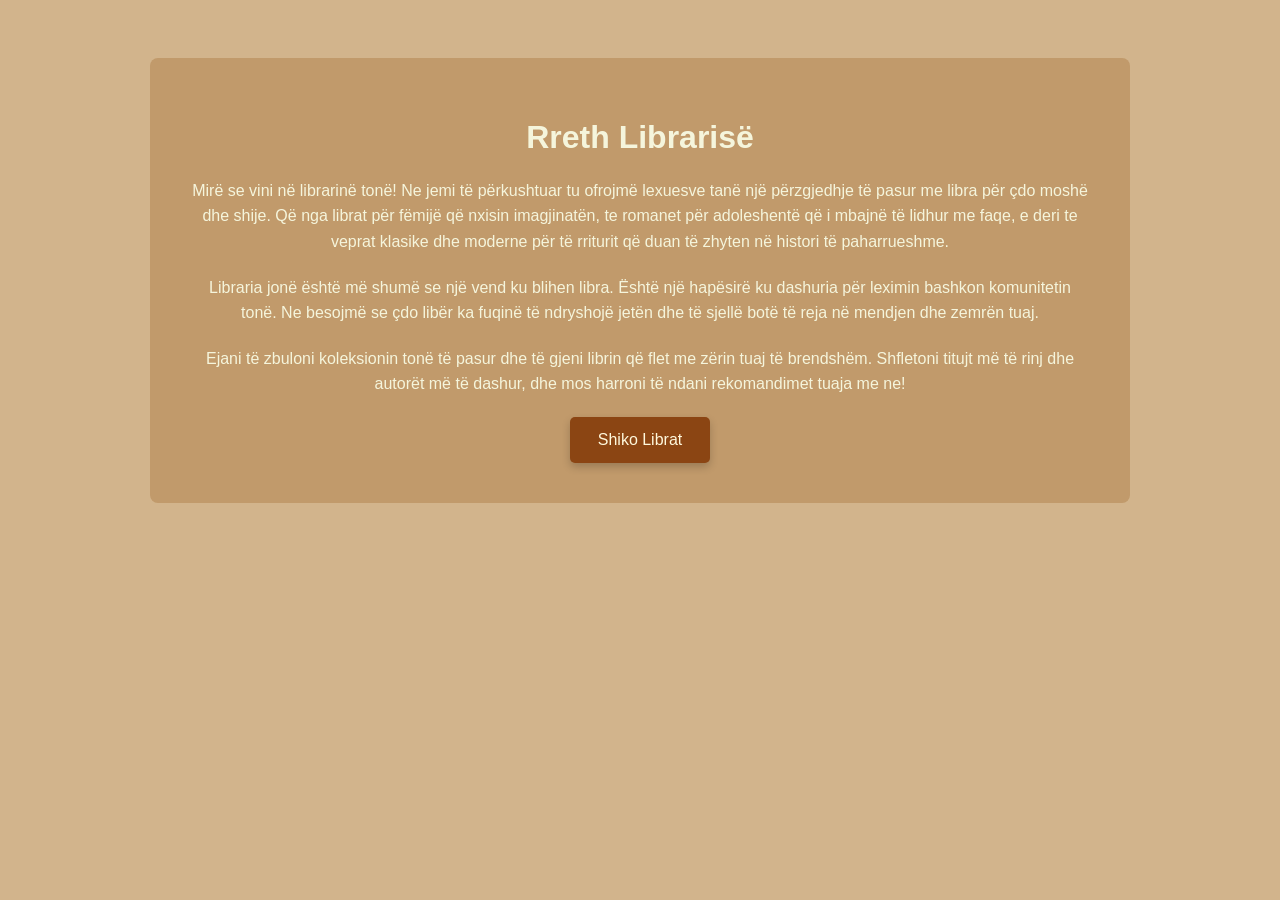
<file: about -us.html>
<!DOCTYPE html>
<html lang="sq">
<head>
  <meta charset="UTF-8">
  <title>Rreth Nesh</title>
  <link rel="stylesheet" href="about-us.css">
</head>
<body class="about-page">
  <div class="about-box">
    <h1>Rreth Librarisë</h1>
    <p>
      Mirë se vini në librarinë tonë! Ne jemi të përkushtuar tu ofrojmë lexuesve tanë një përzgjedhje të pasur me libra për çdo moshë dhe shije.
      Që nga librat për fëmijë që nxisin imagjinatën, te romanet për adoleshentë që i mbajnë të lidhur me faqe, e deri te veprat klasike dhe moderne për të rriturit që duan të zhyten në histori të paharrueshme.
    </p>
    <p>
      Libraria jonë është më shumë se një vend ku blihen libra. Është një hapësirë ku dashuria për leximin bashkon komunitetin tonë.
      Ne besojmë se çdo libër ka fuqinë të ndryshojë jetën dhe të sjellë botë të reja në mendjen dhe zemrën tuaj.
    </p>
    <p>
      Ejani të zbuloni koleksionin tonë të pasur dhe të gjeni librin që flet me zërin tuaj të brendshëm.
      Shfletoni titujt më të rinj dhe autorët më të dashur, dhe mos harroni të ndani rekomandimet tuaja me ne!
    </p>
    <a href="books.html" class="btn">Shiko Librat</a>
  </div>
</body>
</html>
</file>
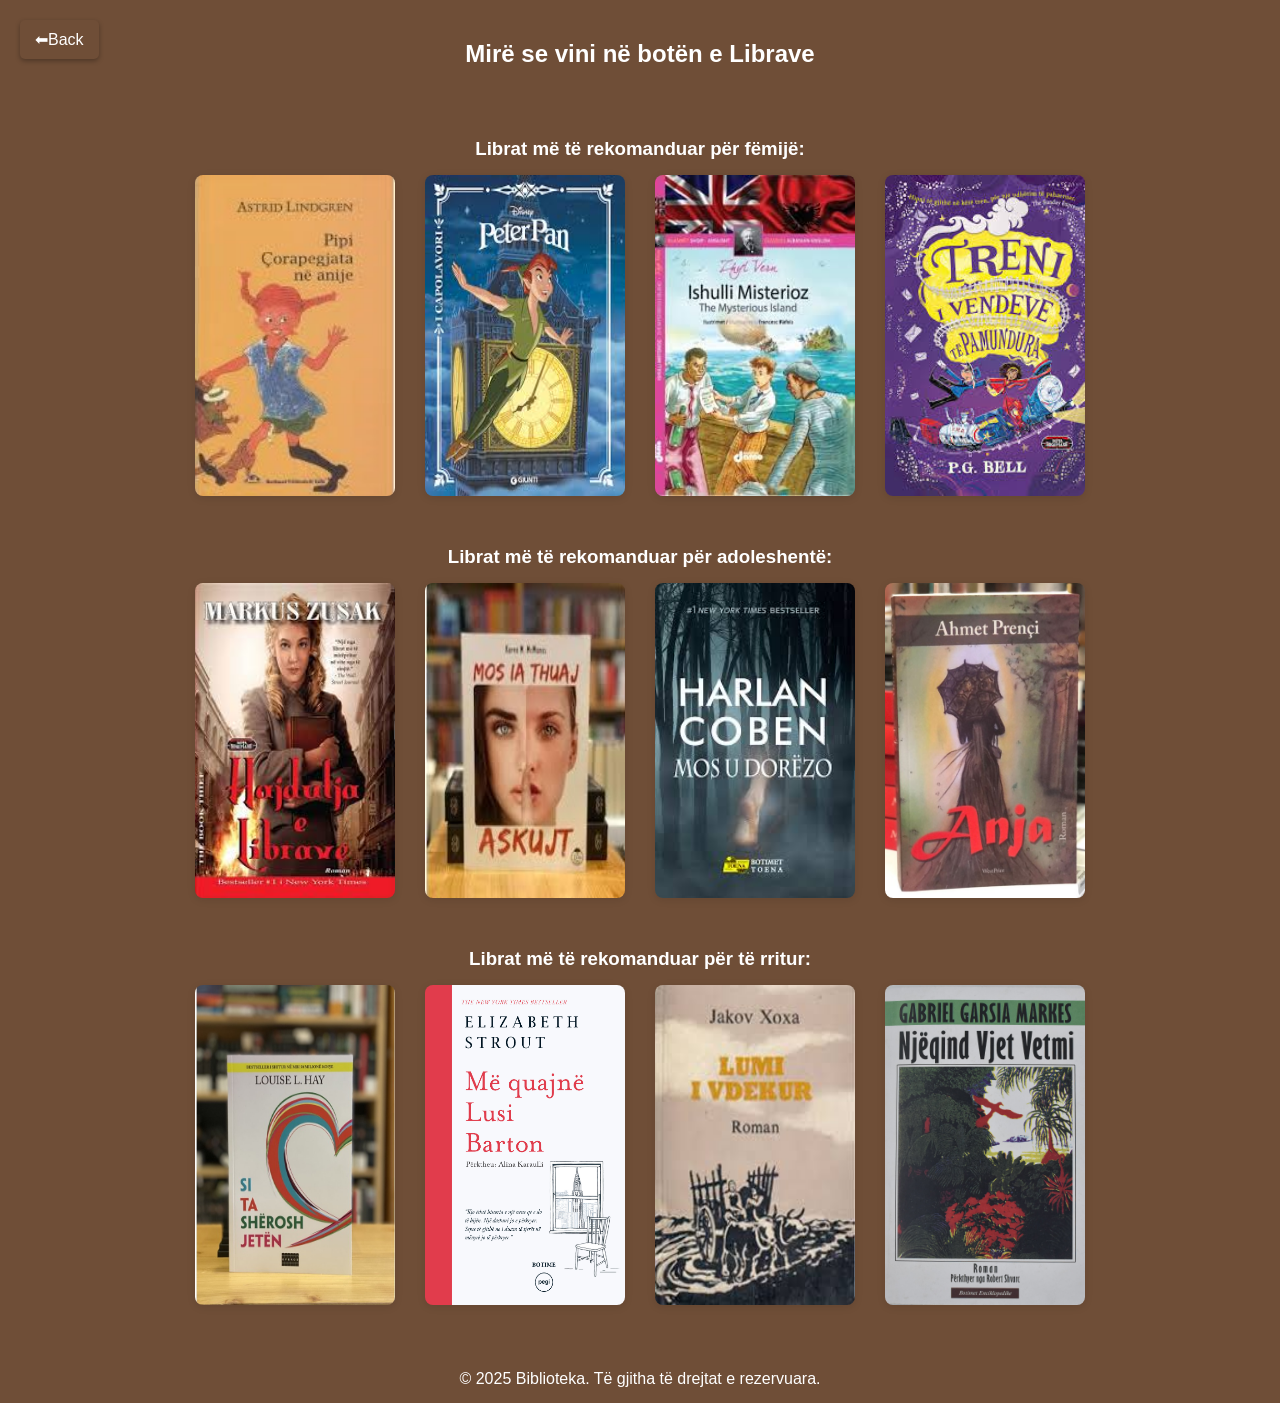
<file: ballina.html>
<!DOCTYPE html>
<html lang="sq">
<head>
  <meta charset="UTF-8" />
  <meta name="viewport" content="width=device-width, initial-scale=1" />
  <title>Bota e Librave</title>
  <link rel="stylesheet" href="ballina.css" />
</head>
<body>

  <section class="welcome">
    <h2>Mirë se vini në botën e Librave</h2>
  </section>

  <!-- Fëmijë -->
  <div class="category">
    <h3>Librat më të rekomanduar për fëmijë:</h3>
    <div class="books">
      <img src="pipi corap gjata.jpg" alt="Pipi Çorap Gjata" data-info="Një vajzë me flokë të kuqe, shumë e fortë dhe aventuriere.">
      <img src="peter pan.jfif" alt="Peter Pan" data-info="Djali që nuk rritet kurrë dhe jeton në Neverland.">
      <img src="ishulli misterioz.jfif" alt="Ishulli Misterioz" data-info="Një grup të mbijetuarish zbulojnë sekrete në një ishull të pazbuluar.">
      <img src="treni i vendeve.jfif" alt="Treni i vendeve" data-info="Një udhëtim magjik me tren, ku udhëtarët vizitojnë vende të ndryshme.">
    </div>
    <div class="description info-hidden"></div>
  </div>

  <!-- Adoleshentë -->
  <div class="category">
    <h3>Librat më të rekomanduar për adoleshentë:</h3>
   <a href="index.html" class="back-button">⬅Back</a>   <div class="books">
      <img src="hajdutja e libarve.jfif" alt="Hajdutja e Librave" data-info="Një vajzë e re që gjen ngushëllim tek librat gjatë Luftës së Dytë Botërore.">
      <img src="fshetesia.jpg" alt="Fshehtësia" data-info="Një histori misterioze që zbulon të vërtetat e fshehura.">
      <img src="mos u dorezo.jfif" alt="Mos u dorëzo" data-info="Një libër frymëzues për forcën e brendshme dhe qëndrueshmërinë.">
      <img src="anja.jpg" alt="Anja" data-info="Ky roman është një histori bashkëkohore me një mozaik historish të vërteta.">
    </div>
    <div class="description info-hidden"></div>
  </div>

  <!-- Të rritur -->
  <div class="category">
    <h3>Librat më të rekomanduar për të rritur:</h3>
    <div class="books">
      <img src="si ta sherosh jeten.jpg" alt="Si ta Shërosh Jetën" data-info="Udhëzime për vetë-përmirësim dhe shëndet mendor.">
      <img src="barton.jpg" alt="Barton" data-info="Një thriller psikologjik që eksploron ndërlikimet e mendjes njerëzore.">
      <img src="lumi i vdekur.jfif" alt="Lumi i Vdekur" data-info="Një roman dramatik i mbushur me emocione të forta.">
      <img src="100 vite vetmi.jpg" alt="100 vite vetmi" data-info="Një nga veprat më të famshme të letërsisë latine-amerikane dhe një kryevepër e realizmit magjik.">
    </div>
    <div class="description info-hidden"></div>
  </div>
 <footer>
    &copy; 2025 Biblioteka. Të gjitha të drejtat e rezervuara.
  </footer>
  <script src="ballina.js"></script>
</body>
</html>
</file>
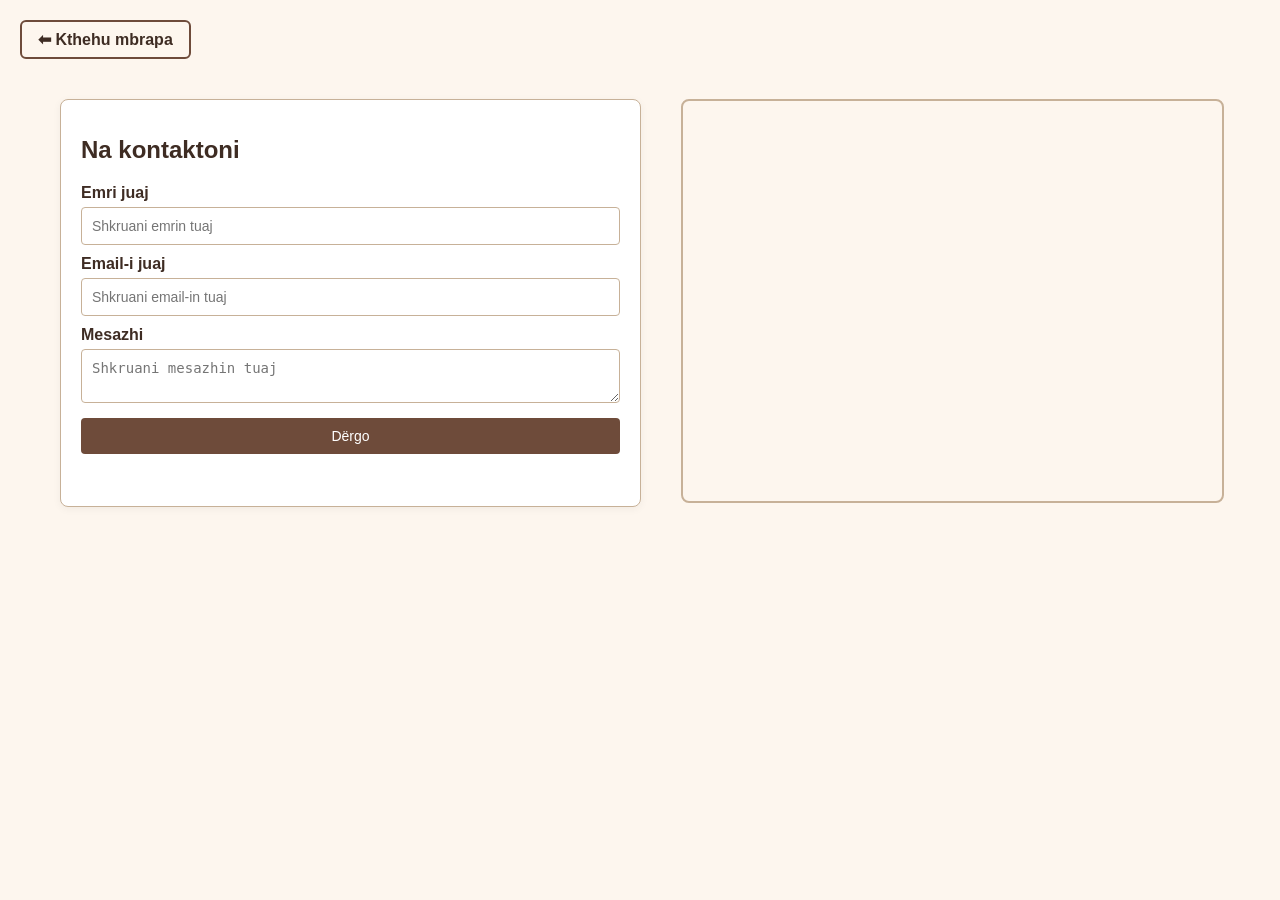
<file: contact.html>
<!DOCTYPE html>
<html lang="sq">
<head>
  <meta charset="UTF-8" />
  <title>Faqja e Kontaktit</title>
  <link rel="stylesheet" href="contact.css" />
</head>
<body>
  <!-- Butoni Back -->
  <a href="index.html" class="back-link">⬅ Kthehu mbrapa</a>

  <!-- Pjesa kryesore: Kontakt + Hartë -->
  <div class="main-container">
    <div class="contact-container">
      <h1>Na kontaktoni</h1>
      <form>
        <label for="name">Emri juaj</label>
        <input type="text" id="name" name="name" placeholder="Shkruani emrin tuaj" />

        <label for="email">Email-i juaj</label>
        <input type="email" id="email" name="email" placeholder="Shkruani email-in tuaj" />

        <label for="message">Mesazhi</label>
        <textarea id="message" name="message" placeholder="Shkruani mesazhin tuaj"></textarea>

        <button type="submit">Dërgo</button>
      </form>
    </div>

    <div class="map-container">
      <iframe
        src="https://www.google.com/maps/embed?pb=!1m18!1m12!1m3!1d2942.0379907805065!2d21.1628951!3d42.6606106!2m3!1f0!2f0!3f0!3m2!1i1024!2i768!4f13.1!3m3!1m2!1s0x13549ec2cdd82bd7%3A0x66d9ec13295f47a4!2sPrishtina!5e0!3m2!1ssq!2s!4v1720379600000!5m2!1ssq!2s"
        allowfullscreen=""
        loading="lazy"
        referrerpolicy="no-referrer-when-downgrade">
      </iframe>
    </div>
  </div>
</body>
</html>
</file>
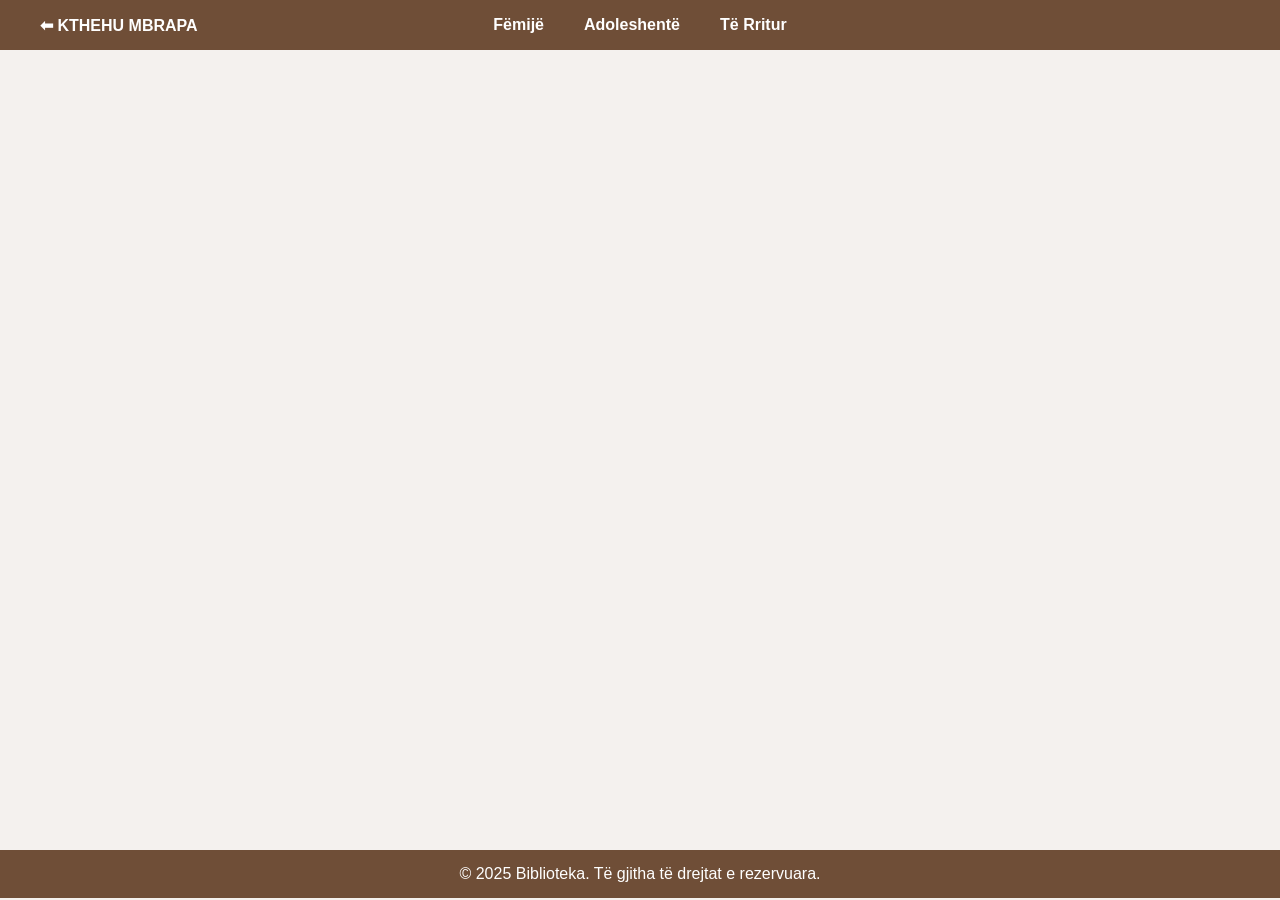
<file: librat.html>
<!DOCTYPE html>
<html lang="sq">
<head>
  <meta charset="UTF-8" />
  <title>Biblioteka</title>
  <link rel="stylesheet" href="librat.css">
</head>
<body>
  <nav>
    <div class="nav-container">
      <a href="index.html" class="back-link">⬅ Kthehu mbrapa</a>
      <ul>
        <li onclick="showCategory('children')">Fëmijë</li>
        <li onclick="showCategory('teens')">Adoleshentë</li>
        <li onclick="showCategory('adults')">Të Rritur</li>
      </ul>
    </div>
  </nav>

  <main>
    <div class="books-grid" id="booksGrid"></div>
    <p id="quote"></p>
  </main>

  <footer>
    &copy; 2025 Biblioteka. Të gjitha të drejtat e rezervuara.
  </footer>

  <script src="librat.js"></script>
</body>
</html>
</file>
<file: about-us.css>
body.about-page {
  background-color: #d2b48c; /* kafe e hapur */
  font-family: Arial, sans-serif;
  padding: 50px;
  color: #f5f5dc; /* ngjyrë krem për tekstin */
}

.about-box {
  background-color: #C19A6B; /* sfond më i errët për kontrast */
  padding: 40px;
  max-width: 900px;
  margin: auto;
  border-radius: 8px;
  text-align: center;
}

.about-box h1 {
  color: #f5f5dc; /* titulli ngjyrë krem */
}

.about-box p {
  margin-bottom: 20px;
  line-height: 1.6;
  color: #f5f5dc; /* paragrafët ngjyrë krem */
}

/* Nëse vendos foto më vonë, kjo e rrotullon */
.about-box img {
  width: 250px;
  margin: 20px 0;
  border-radius: 8px;
  transition: transform 0.5s ease;
}

.about-box img:hover {
  transform: rotate(5deg) scale(1.05);
}

/* Stilizo butonin */
.btn {
  display: inline-block;
  background-color: #8B4513; /* ngjyrë kafe */
  color: #fff8dc; /* ngjyrë krem për tekstin */
  text-decoration: none;
  border: none;
  padding: 14px 28px;
  font-size: 16px;
  border-radius: 5px;
  cursor: pointer;
  box-shadow: 0 4px 8px rgba(0, 0, 0, 0.2);
  transition: all 0.3s ease;
}

.btn:hover {
  background-color: #5C3317; /* më e errët */
  transform: scale(1.1);
  box-shadow: 0 6px 12px rgba(0, 0, 0, 0.3);
}
</file>
<file: ballina.css>
body {
  font-family: Arial, sans-serif;
  background-color: #6f4e37;
  margin: 0;
  padding: 0;
  color: #333;
}

.welcome {
  background-color:  #6f4e37;
  color: white;
  padding: 20px;
  text-align: center;
}

.category {
  text-align: center;
  margin: 30px auto 50px;
  max-width: 900px;
}

.category h3 {
  margin-bottom: 15px;
  color: white;
}

.books {
  display: flex;
  flex-wrap: wrap;
  justify-content: center;
  gap: 30px;
  margin-top: 10px;
}

.books img {
  width: 200px;
  height: auto;
  border-radius: 8px;
  box-shadow: 0 2px 8px rgba(0,0,0,0.1);
  cursor: pointer;
  transition: transform 0.3s;
}

.books img:hover {
  transform: scale(1.05);
}

.description {
  background-color: #6b4c3b; 
  color: white;             
  margin-top: 20px;
  font-size: 16px;
  max-width: 600px;
  margin-left: auto;
  margin-right: auto;
  text-align: center;
  padding: 15px;
  border-radius: 8px;
  border: 1px solid #4a3729;
}

.info-hidden {
  display: none;
}
/* Stilizimi i butonit Back lart */
.back-button {
  position: fixed;
  top: 20px;     /* Lart nga faqja */
  left: 20px;    /* Anash nga e majta */
  background-color:  #6f4e37; /* Ngjyrë kafe */
  color: white;
  text-decoration: none; /* Heq underline */
  padding: 10px 15px;
  border-radius: 5px;
  font-size: 16px;
  box-shadow: 0 2px 5px rgba(0,0,0,0.3);
  transition: background-color 0.3s;
}

.back-button:hover {
  background-color: #A0522D; /* Ndryshim ngjyre kur kalon mbi */
}

footer {
  background-color: #6f4e37;
  color: #fff;
  text-align: center;
  padding: 15px;
}
</file>
<file: contact.css>
/* ✅ Strukturë bazë */
html, body {
  margin: 0;
  font-family: Arial, sans-serif;
  background-color: #fdf6ee; /* Sfond krem */
  color: #3e2c23; /* Tekst kafe e errët */
}

/* ✅ Butoni Back me kufizim */
.back-link {
  display: inline-block;
  margin: 20px;
  padding: 8px 16px;          /* Hapësirë brenda */
  border: 2px solid #6e4b3a;  /* Kufizim kafe */
  border-radius: 6px;         /* Cepa të rrumbullakët */
  text-decoration: none;
  color: #3e2c23;
  font-weight: bold;
  transition: all 0.3s ease;
}

.back-link:hover {
  background-color: #6e4b3a; /* Sfond kafe kur kalon miun */
  color: #fff;               /* Teksti bëhet i bardhë */
  text-decoration: none;
}

/* ✅ Kontejneri kryesor */
.main-container {
  display: flex;
  flex-wrap: wrap;    /* Vendosen krah për krah ose poshtë në mobile */
  gap: 40px;
  max-width: 1200px;
  margin: 0 auto;
  padding: 20px;
  box-sizing: border-box;
}

/* ✅ Kontakt */
.contact-container {
  flex: 1 1 300px;            /* Minimum 300px, pastaj shtrihet */
  background-color: #fff;     /* Sfond i bardhë për kontrast */
  padding: 20px;
  border-radius: 8px;
  border: 1px solid #c7b198;  /* Kufizim ngjyrë krem kafe */
  box-shadow: 0 2px 8px rgba(0,0,0,0.05); /* Hije e lehtë */
}

.contact-container h1 {
  margin-bottom: 10px;
  font-size: 24px;
}

/* ✅ Forma */
form {
  display: flex;
  flex-direction: column;
}

label {
  margin-top: 10px;
  font-weight: bold;
}

input,
textarea {
  padding: 10px;
  margin-top: 5px;
  border: 1px solid #c7b198;
  border-radius: 4px;
  background-color: #fff;
  font-size: 14px;
  transition: all 0.3s ease;
}

/* ✅ Efekti kur klikon në fusha */
input:focus,
textarea:focus {
  border-color: #6e4b3a;
  background-color: #f5ebe0; /* Ton krem i lehtë */
  outline: none;
}

/* ✅ Butoni Dërgo */
button {
  margin-top: 15px;
  padding: 10px 20px;
  background-color: #6e4b3a;
  color: #fff;
  border: none;
  border-radius: 4px;
  cursor: pointer;
  font-size: 14px;
  transition: background-color 0.3s ease;
}

button:hover {
  background-color: #5a3d30; /* Ton më i errët kur kalon miun */
}

/* ✅ Harta */
.map-container {
  flex: 1 1 300px;
}

iframe {
  width: 100%;
  height: 400px;
  border: 2px solid #c7b198;
  border-radius: 8px;
}
</file>
<file: librat.css>
/* Reset bazë */
body {
  margin: 0;
  font-family: Arial, sans-serif;
  background-color: #f4f1ee; /* Krem */
}

/* NAVBAR */
nav {
  background-color: #6f4e37; /* Kafe */
  padding: 1em 40px;
}

.nav-container {
  display: flex;
  justify-content: center;  /* Qendron UL në qendër */
  align-items: center;
  position: relative;       /* Që linku të pozicionohet majtas */
}

.nav-container .back-link {
  position: absolute;
  left: 0;
}

nav ul {
  display: flex;
  list-style: none;
  margin: 0;
  padding: 0;
}

nav li {
  margin: 0 20px;
  cursor: pointer;
  font-weight: bold;
  color: #fff;
}

nav li:hover {
  text-decoration: underline;
}

.back-link {
  color: #fff;
  text-decoration: none;
  font-weight: bold;
  text-transform: uppercase;
}

.back-link:hover {
  text-decoration: underline;
}

/* MAIN */
main {
  padding: 40px;
  min-height: 80vh;
}

/* GRID i librave */
.books-grid {
  display: grid;
  grid-template-columns: repeat(4, 1fr);
  gap: 20px;
  max-width: 1200px;
  margin: 0 auto;
  padding: 20px;
}

.book-card {
  background-color: #fff;
  border-radius: 8px;
  box-shadow: 0 0 10px rgba(0,0,0,0.1);
  text-align: center;
  padding: 15px;
  cursor: pointer;
  transition: transform 0.2s;
}

.book-card:hover {
  transform: scale(1.05);
}

.book-card img {
  width: 100%;
  height: 180px;
  object-fit: cover;
  border-radius: 4px;
}

#quote {
  margin-top: 30px;
  text-align: center;
  font-style: italic;
  font-size: 1.2em;
  color: #6f4e37;
}

/* FOOTER */
footer {
  background-color: #6f4e37;
  color: #fff;
  text-align: center;
  padding: 15px;
}

/* Responsive për ekran më të vogël */
@media (max-width: 1000px) {
  .books-grid {
    grid-template-columns: repeat(2, 1fr);
  }
}

@media (max-width: 600px) {
  .books-grid {
    grid-template-columns: 1fr;
  }
}
</file>
